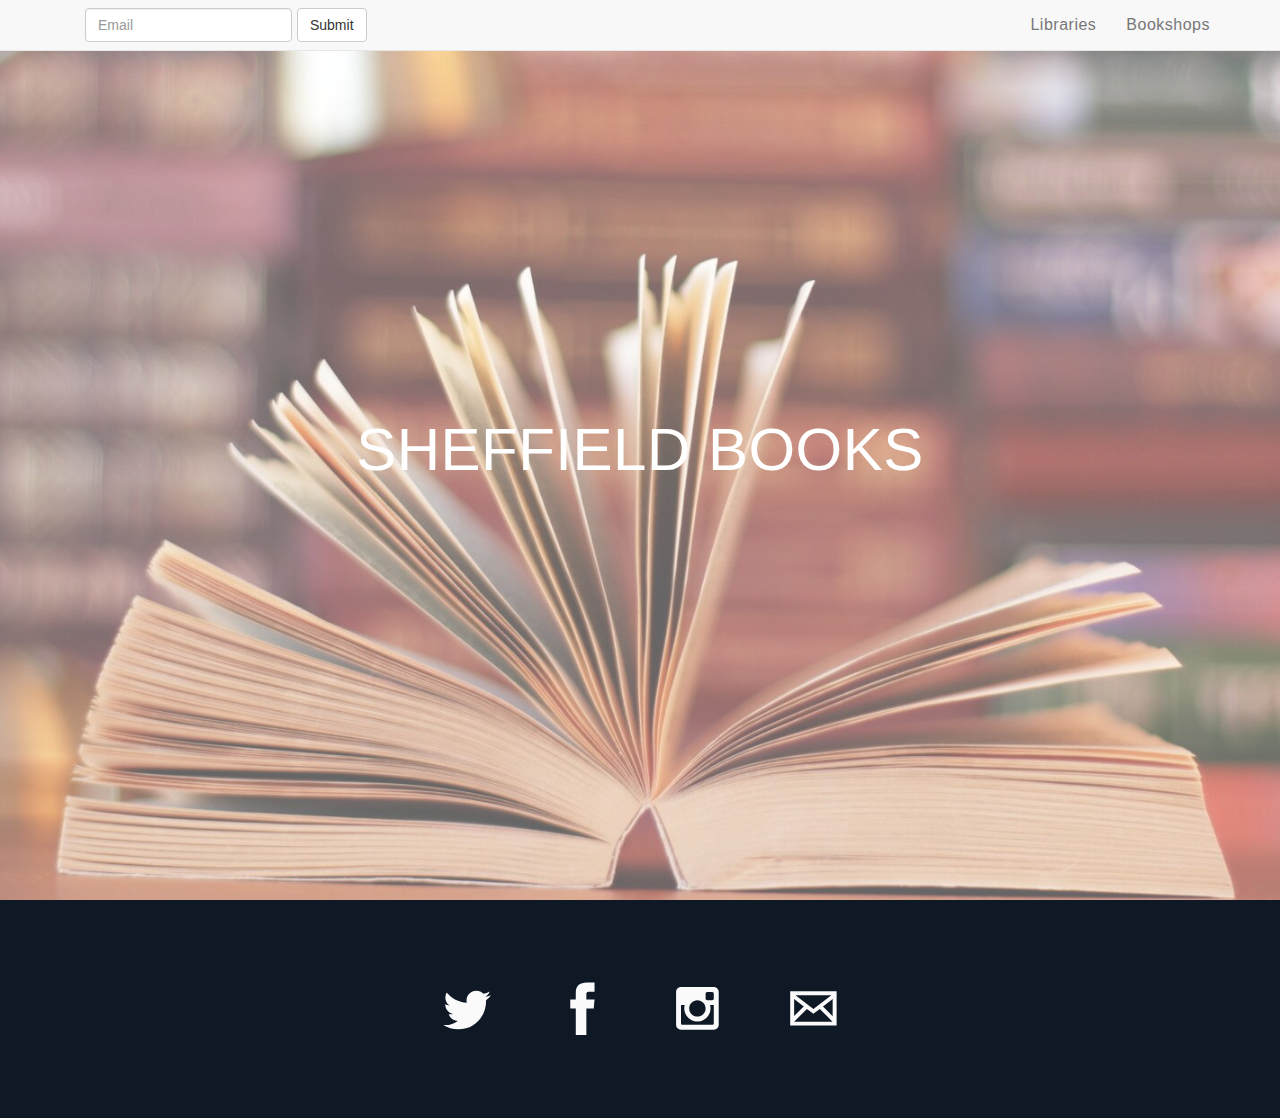
<file: index.html>
<!DOCTYPE html>
<html lang="en"><head><meta http-equiv="Content-Type" content="text/html; charset=UTF-8">
<meta charset="utf-8">
<meta name="viewport" content="width=device-width, initial-scale=1.0">
<meta name="description" content="Hugo, a fast and flexible static site generator built with love by spf13 and friends in Go">
<title>Sheffield Books</title>

<link rel='stylesheet' href='dist/css/bootstrap.css'>
<link rel='stylesheet' href='css/common.css'>
<link rel="stylesheet" type="text/css" href="css/icons.css">
<link rel="stylesheet" type="text/css" href="css/normalize.css" />
<link rel="stylesheet" type="text/css" href="css/default.css">

<body>

    <div class="navbar-wrapper">
    <nav class="navbar navbar-default navbar-big navbar-fixed-top">
        <div class="container">
        <div class="collapse navbar-collapse" id="navbar-brand-centered">
          <ul class="nav navbar-nav navbar-left">
              <form class="navbar-form navbar-left" role="search">
                <div class="form-group">
                <input type="text" class="form-control" placeholder="Email">
                </div>
                <button type="submit" class="btn btn-default">Submit</button>
                </form>
                </ul>
            <ul class="nav navbar-nav navbar-right">
            <li><a href="Public_books.html">Libraries</a></li>
            <li><a href="Private_books.html">Bookshops</a></li>
          </ul>
        </div>
      </div>
  </nav>
</div>
</div>
<div id="top" class="vertical-center home1">
<div class="vert-text">
<span>SHEFFIELD BOOKS</span>
</div>
</div>
<div>
<ul class="soc">
 <li><a href="https://twitter.com" class="icon-26 twitter" title="Twitter"><svg viewBox="0 0 512 512"><path d="M419.6 168.6c-11.7 5.2-24.2 8.7-37.4 10.2 13.4-8.1 23.8-20.8 28.6-36 -12.6 7.5-26.5 12.9-41.3 15.8 -11.9-12.6-28.8-20.6-47.5-20.6 -42 0-72.9 39.2-63.4 79.9 -54.1-2.7-102.1-28.6-134.2-68 -17 29.2-8.8 67.5 20.1 86.9 -10.7-0.3-20.7-3.3-29.5-8.1 -0.7 30.2 20.9 58.4 52.2 64.6 -9.2 2.5-19.2 3.1-29.4 1.1 8.3 25.9 32.3 44.7 60.8 45.2 -27.4 21.4-61.8 31-96.4 27 28.8 18.5 63 29.2 99.8 29.2 120.8 0 189.1-102.1 185-193.6C399.9 193.1 410.9 181.7 419.6 168.6z"/></svg><!--[if lt IE 9]><em>Twitter</em><![endif]--></a></li>
 <li><a href="http://facebook.com" class="icon-10 facebook" title="Facebook"><svg viewBox="0 0 512 512"><path d="M211.9 197.4h-36.7v59.9h36.7V433.1h70.5V256.5h49.2l5.2-59.1h-54.4c0 0 0-22.1 0-33.7 0-13.9 2.8-19.5 16.3-19.5 10.9 0 38.2 0 38.2 0V82.9c0 0-40.2 0-48.8 0 -52.5 0-76.1 23.1-76.1 67.3C211.9 188.8 211.9 197.4 211.9 197.4z"/></svg><!--[if lt IE 9]><em>Facebook</em><![endif]--></a></li>
 <li><a href="http://www.instagram.com" class="icon-15 instagram" title="Instagram"><svg viewBox="0 0 512 512"><path d="M365.3 234.1h-24.7c1.8 7 2.9 14.3 2.9 21.9 0 48.3-39.2 87.5-87.5 87.5 -48.3 0-87.5-39.2-87.5-87.5 0-7.6 1.1-14.9 2.9-21.9h-24.7V354.4c0 6 4.9 10.9 10.9 10.9H354.4c6 0 10.9-4.9 10.9-10.9V234.1H365.3zM365.3 157.6c0-6-4.9-10.9-10.9-10.9h-32.8c-6 0-10.9 4.9-10.9 10.9v32.8c0 6 4.9 10.9 10.9 10.9h32.8c6 0 10.9-4.9 10.9-10.9V157.6zM256 201.3c-30.2 0-54.7 24.5-54.7 54.7 0 30.2 24.5 54.7 54.7 54.7 30.2 0 54.7-24.5 54.7-54.7C310.7 225.8 286.2 201.3 256 201.3M365.3 398.1H146.7c-18.1 0-32.8-14.7-32.8-32.8V146.7c0-18.1 14.7-32.8 32.8-32.8h218.7c18.1 0 32.8 14.7 32.8 32.8v218.7C398.1 383.4 383.5 398.1 365.3 398.1"/></svg><!--[if lt IE 9]><em>Instagram</em><![endif]--></a></li>
 <li><a href="mailto:#" class="icon-8 email" title="Email"><svg viewBox="0 0 512 512"><path d="M101.3 141.6v228.9h0.3 308.4 0.8V141.6H101.3zM375.7 167.8l-119.7 91.5 -119.6-91.5H375.7zM127.6 194.1l64.1 49.1 -64.1 64.1V194.1zM127.8 344.2l84.9-84.9 43.2 33.1 43-32.9 84.7 84.7L127.8 344.2 127.8 344.2zM384.4 307.8l-64.4-64.4 64.4-49.3V307.8z"/></svg><!--[if lt IE 9]><em>Email</em><![endif]--></a></li>
 </ul>
</div>
</body></html>
</file>
<file: css/common.css>
html,body{height:100%;width:100%;letter-spacing:0.5px;}
.navbar-wrapper {
  margin-top: 50px;
  position: absolute;
  top: 0;
  right: 0;
  left: 0;
  z-index: 40;
}
.home1{ background-color: #fafafa;
  border-color: #fafafa;
  color: #202020;
  height: 100%;
  width: 100%;
  background-image: url(../images/bg_1.jpg);
  background-position: center center; 
  background-attachment: fixed;
  background-repeat: no-repeat;
  background-size: cover;
  opacity:0.6;
  filter:"alpha(opacity=60)";
  -ms-filter:"alpha(opacity=60)"; }
.vertical-center {
  min-height: 100%;  
  display: -webkit-box;
  display: -moz-box;
  display: -ms-flexbox;
  display: -webkit-flex;
  display: flex; 
    -webkit-box-align : center;
  -webkit-align-items : center;
       -moz-box-align : center;
       -ms-flex-align : center;
          align-items : center;
  width: 100%;
         -webkit-box-pack : center;
            -moz-box-pack : center;
            -ms-flex-pack : center;
  -webkit-justify-content : center;
          justify-content : center;
}
.vert-text span{font-size: 60px;color: #fff;}
</file>
<file: css/icons.css>
html {
  box-sizing: border-box;
}

*, *:before, *:after {
  box-sizing: inherit;
}

html {
  background: #0e1925;
  font-size: 0.825em;
}

.soc {
  display: block;
  font-size: 0;
  list-style: none;
  margin: 0;
  padding: 32px;
  padding: 3.2rem;
  text-align: center;
}
.soc li {
  display: inline-block;
  margin: 12px;
  margin: 1.2rem;
}
.soc a, .soc svg {
  display: block;
}
.soc a {
  position: relative;
  height: 48px;
  height: 4.8rem;
  width: 48px;
  width: 4.8rem;
}
.soc svg {
  height: 100%;
  width: 100%;
}
.soc em {
  font-size: 14px;
  line-height: 1.5;
  margin-top: -0.75em;
  position: absolute;
  text-align: center;
  top: 50%;
  right: 0;
  bottom: 0;
  left: 0;
}

.icon-1:hover, .icon-2:hover, .icon-3:hover, .icon-4:hover, .icon-5:hover, .icon-6:hover, .icon-7:hover, .icon-8:hover, .icon-9:hover, .icon-10:hover, .icon-11:hover, .icon-12:hover, .icon-13:hover, .icon-14:hover, .icon-15:hover, .icon-16:hover, .icon-17:hover, .icon-18:hover, .icon-19:hover, .icon-20:hover, .icon-21:hover, .icon-22:hover, .icon-23:hover, .icon-24:hover, .icon-25:hover, .icon-26:hover, .icon-27:hover, .icon-28:hover, .icon-29:hover {
  border-radius: 100%;
  color: #0e1925;
  fill: #0e1925;
  -webkit-transform: scale(1.25);
      -ms-transform: scale(1.25);
          transform: scale(1.25);
  -webkit-transition: background-color 0.5s, -webkit-transform 0.5s ease-out;
          transition: background-color 0.5s, transform 0.5s ease-out;
}

.icon-1 {
  color: #d94a26;
  fill: #d94a26;
}
.icon-1:hover {
  background: #d94a26;
}

.icon-2 {
  color: #d96e26;
  fill: #d96e26;
}
.icon-2:hover {
  background: #d96e26;
}

.icon-3 {
  color: #d99126;
  fill: #d99126;
}
.icon-3:hover {
  background: #d99126;
}

.icon-4 {
  color: #d9b526;
  fill: #d9b526;
}
.icon-4:hover {
  background: #d9b526;
}

.icon-5 {
  color: #d9d926;
  fill: #d9d926;
}
.icon-5:hover {
  background: #d9d926;
}

.icon-6 {
  color: #b5d926;
  fill: #b5d926;
}
.icon-6:hover {
  background: #b5d926;
}

.icon-7 {
  color: #91d926;
  fill: #91d926;
}
.icon-7:hover {
  background: #91d926;
}

.icon-8 {
  color: #fafafa;
  fill: #fafafa;
}
.icon-8:hover {
  background: #fafafa;
}

.icon-9 {
  color: #4ad926;
  fill: #4ad926;
}
.icon-9:hover {
  background: #4ad926;
}

.icon-10 {
  color: #fafafa;
  fill: #fafafa;
}
.icon-10:hover {
  background: #fafafa;
}

.icon-11 {
  color: #26d94a;
  fill: #26d94a;
}
.icon-11:hover {
  background: #26d94a;
}

.icon-12 {
  color: #26d96e;
  fill: #26d96e;
}
.icon-12:hover {
  background: #26d96e;
}

.icon-13 {
  color: #26d991;
  fill: #26d991;
}
.icon-13:hover {
  background: #26d991;
}

.icon-14 {
  color: #26d9b5;
  fill: #26d9b5;
}
.icon-14:hover {
  background: #26d9b5;
}

.icon-15 {
  color: #fafafa;
  fill: #fafafa;
}
.icon-15:hover {
  background: #fafafa;
}

.icon-16 {
  color: #26b5d9;
  fill: #26b5d9;
}
.icon-16:hover {
  background: #26b5d9;
}

.icon-17 {
  color: #2691d9;
  fill: #2691d9;
}
.icon-17:hover {
  background: #2691d9;
}

.icon-18 {
  color: #266ed9;
  fill: #266ed9;
}
.icon-18:hover {
  background: #266ed9;
}

.icon-19 {
  color: #264ad9;
  fill: #264ad9;
}
.icon-19:hover {
  background: #264ad9;
}

.icon-20 {
  color: #2626d9;
  fill: #2626d9;
}
.icon-20:hover {
  background: #2626d9;
}

.icon-21 {
  color: #4a26d9;
  fill: #4a26d9;
}
.icon-21:hover {
  background: #4a26d9;
}

.icon-22 {
  color: #6e26d9;
  fill: #6e26d9;
}
.icon-22:hover {
  background: #6e26d9;
}

.icon-23 {
  color: #9126d9;
  fill: #9126d9;
}
.icon-23:hover {
  background: #9126d9;
}

.icon-24 {
  color: #b526d9;
  fill: #b526d9;
}
.icon-24:hover {
  background: #b526d9;
}

.icon-25 {
  color: #d926d9;
  fill: #d926d9;
}
.icon-25:hover {
  background: #d926d9;
}

.icon-26 {
  color: #fafafa;
  fill: #fafafa;
}
.icon-26:hover {
  background: #fafafa;
}

.icon-27 {
  color: #d92691;
  fill: #d92691;
}
.icon-27:hover {
  background: #d92691;
}

.icon-28 {
  color: #d9266e;
  fill: #d9266e;
}
.icon-28:hover {
  background: #d9266e;
}
</file>
<file: css/default.css>
@import url(http://fonts.useso.com/css?family=Raleway:200,500,700,800);
@font-face {
	font-family: 'icomoon';
	src:url('../fonts/icomoon.eot?rretjt');
	src:url('../fonts/icomoon.eot?#iefixrretjt') format('embedded-opentype'),
		url('../fonts/icomoon.woff?rretjt') format('woff'),
		url('../fonts/icomoon.ttf?rretjt') format('truetype'),
		url('../fonts/icomoon.svg?rretjt#icomoon') format('svg');
	font-weight: normal;
	font-style: normal;
}

[class^="icon-"], [class*=" icon-"] {
	font-family: 'icomoon';
	speak: none;
	font-style: normal;
	font-weight: normal;
	font-variant: normal;
	text-transform: none;
	line-height: 1;

	/* Better Font Rendering =========== */
	-webkit-font-smoothing: antialiased;
	-moz-osx-font-smoothing: grayscale;
}

body, html { font-size: 100%; 	padding: 0; margin: 0;}

/* Reset */
*,
*:after,
*:before {
	-webkit-box-sizing: border-box;
	-moz-box-sizing: border-box;
	box-sizing: border-box;
}

/* Clearfix hack by Nicolas Gallagher: http://nicolasgallagher.com/micro-clearfix-hack/ */
.clearfix:before,
.clearfix:after {
	content: " ";
	display: table;
}

.clearfix:after {
	clear: both;
}

body{
	font-family: "Segoe UI", "Lucida Grande", Helvetica, Arial, "Microsoft YaHei", FreeSans, Arimo, "Droid Sans", "wenquanyi micro hei", "Hiragino Sans GB", "Hiragino Sans GB W3", "FontAwesome", sans-serif;
}
a{color: #2fa0ec;text-decoration: none;outline: none;}
a:hover,a:focus{color:#74777b;}

.htmleaf-container{
	margin: 0 auto;
	text-align: center;
	overflow: hidden;
}

.bgcolor-1 { background: #f0efee; }
.bgcolor-2 { background: #f9f9f9; }
.bgcolor-3 { background: #e8e8e8; }/*light grey*/
.bgcolor-4 { background: #2f3238; color: #fff; }/*Dark grey*/
.bgcolor-5 { background: #df6659; color: #521e18; }/*pink1*/
.bgcolor-6 { background: #2fa8ec; }/*sky blue*/
.bgcolor-7 { background: #d0d6d6; }/*White tea*/
.bgcolor-8 { background: #3d4444; color: #fff; }/*Dark grey2*/
.bgcolor-9 { background: #ef3f52; color: #fff;}/*pink2*/
.bgcolor-10{ background: #64448f; color: #fff;}/*Violet*/
.bgcolor-11{ background: #3755ad; color: #fff;}/*dark blue*/
.bgcolor-12{ background: #3498DB; color: #fff;}/*light blue*/
/* Header */
.htmleaf-header{
	padding: 1em 190px 1em;
	letter-spacing: -1px;
	text-align: center;
}
.htmleaf-header h1 {
	color: #fff;
	font-weight: 600;
	font-size: 2.5em;
	line-height: 1;
	margin-bottom: 0;
	font-family: "Segoe UI", "Lucida Grande", Helvetica, Arial, "Microsoft YaHei", FreeSans, Arimo, "Droid Sans", "wenquanyi micro hei", "Hiragino Sans GB", "Hiragino Sans GB W3", "FontAwesome", sans-serif;
}
.htmleaf-header h1 span {
	font-family: "Segoe UI", "Lucida Grande", Helvetica, Arial, "Microsoft YaHei", FreeSans, Arimo, "Droid Sans", "wenquanyi micro hei", "Hiragino Sans GB", "Hiragino Sans GB W3", "FontAwesome", sans-serif;
	display: block;
	font-size: 60%;
	font-weight: 400;
	padding: 0.8em 0 0.5em 0;
	color: #c3c8cd;
}
/*nav*/
.htmleaf-demo a{color: #1d7db1;text-decoration: none;}
.htmleaf-demo{width: 100%;padding-bottom: 1.2em;}
.htmleaf-demo a{display: inline-block;margin: 0.5em;padding: 0.6em 1em;border: 3px solid #1d7db1;font-weight: 700;}
.htmleaf-demo a:hover{opacity: 0.6;}
.htmleaf-demo a.current{background:#1d7db1;color: #fff; }
/* Top Navigation Style */
.htmleaf-links {
	position: relative;
	display: inline-block;
	white-space: nowrap;
	font-size: 1.5em;
	text-align: center;
}

.htmleaf-links::after {
	position: absolute;
	top: 0;
	left: 50%;
	margin-left: -1px;
	width: 2px;
	height: 100%;
	background: #dbdbdb;
	content: '';
	-webkit-transform: rotate3d(0,0,1,22.5deg);
	transform: rotate3d(0,0,1,22.5deg);
}

.htmleaf-icon {
	display: inline-block;
	margin: 0.5em;
	padding: 0em 0;
	width: 1.5em;
	text-decoration: none;
}

.htmleaf-icon span {
	display: none;
}

.htmleaf-icon:before {
	margin: 0 5px;
	text-transform: none;
	font-weight: normal;
	font-style: normal;
	font-variant: normal;
	font-family: 'icomoon';
	line-height: 1;
	speak: none;
	-webkit-font-smoothing: antialiased;
}
/* footer */
.htmleaf-footer{width: 100%;padding-top: 10px;}
.htmleaf-small{font-size: 0.8em;}
.center{text-align: center;}
/****/
.related {
	width: 100%;
	color: #fff;
	background: transparent;
	text-align: center;
	font-size: 1.25em;
	padding: 0.5em 0;
	overflow: hidden;
}

.related > a {
	vertical-align: top;
	width: calc(100% - 20px);
	max-width: 340px;
	display: inline-block;
	text-align: center;
	margin: 20px 10px;
	padding: 25px;
	font-family: "Segoe UI", "Lucida Grande", Helvetica, Arial, "Microsoft YaHei", FreeSans, Arimo, "Droid Sans", "wenquanyi micro hei", "Hiragino Sans GB", "Hiragino Sans GB W3", "FontAwesome", sans-serif;
}
.related a {
	display: inline-block;
	text-align: left;
	margin: 20px auto;
	padding: 10px 20px;
	opacity: 0.8;
	-webkit-transition: opacity 0.3s;
	transition: opacity 0.3s;
	-webkit-backface-visibility: hidden;
}

.related a:hover,
.related a:active {
	opacity: 1;
}

.related a img {
	max-width: 100%;
	opacity: 0.8;
	border-radius: 4px;
}
.related a:hover img,
.related a:active img {
	opacity: 1;
}
.related h3{font-family: "Microsoft YaHei", sans-serif;}
.related a h3 {
	font-weight: 300;
	margin-top: 0.15em;
	color: #fff;
}
/* icomoon */
.icon-htmleaf-home-outline:before {
	content: "\e5000";
}

.icon-htmleaf-arrow-forward-outline:before {
	content: "\e5001";
}

@media screen and (max-width: 50em) {
	.htmleaf-header {
		padding: 3em 10% 4em;
	}
	.htmleaf-header h1 {
        font-size:2em;
    }
}


@media screen and (max-width: 40em) {
	.htmleaf-header h1 {
		font-size: 1.5em;
	}
}

@media screen and (max-width: 30em) {
    .htmleaf-header h1 {
        font-size:1.2em;
    }
}
</file>
